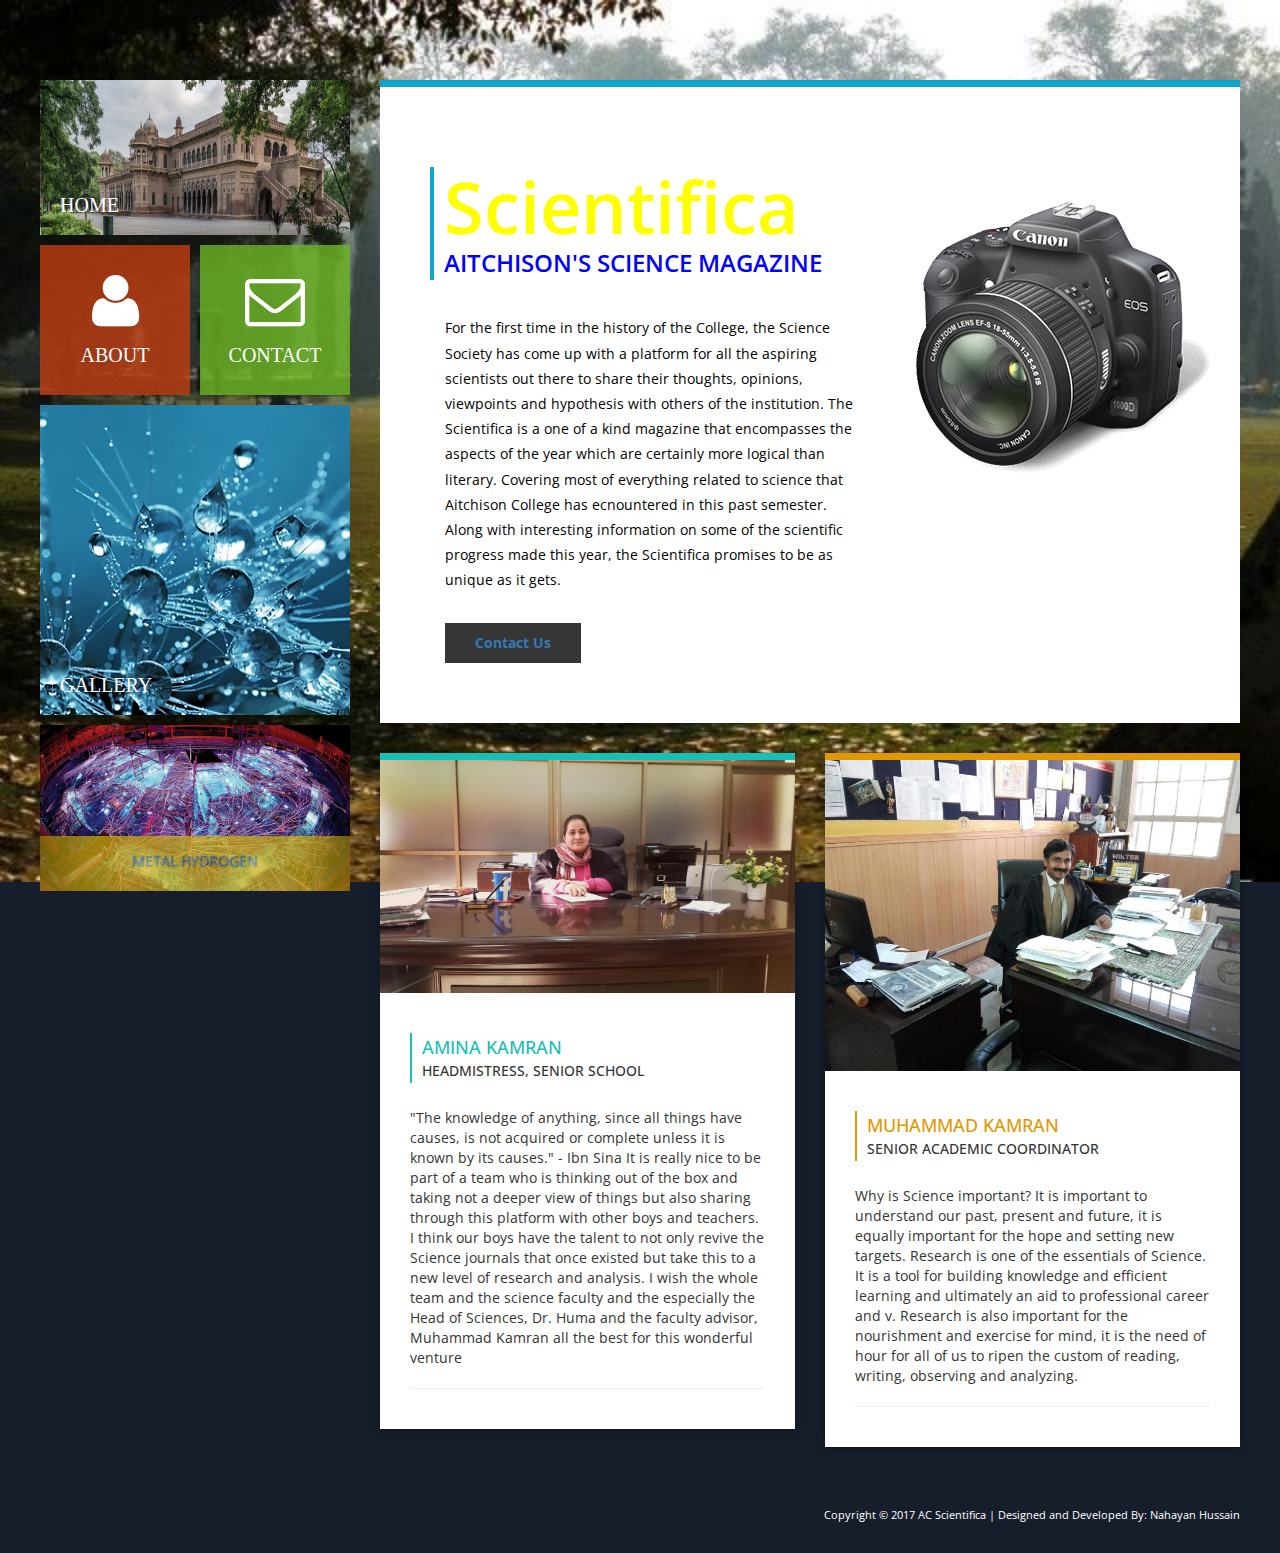
<file: index.html>
<!DOCTYPE html>
<html lang="en">
<head>
    <meta charset="UTF-8">
    <meta http-equiv="X-UA-Compatible" content="IE=edge">
    <meta name="viewport" content="width=device-width, initial-scale=1.0">
    
	<link rel="shortcut icon" type="image/x-icon" href="images/xlogo.png">
    <link rel='stylesheet' type='text/css' href='https://fonts.googleapis.com/css?family=Open+Sans:300,400,600,700,400italic'>
    <link rel="stylesheet" type="text/css" href="css/bootstrap.min.css">
    <link rel="stylesheet" type="text/css" href="font-awesome/css/font-awesome.min.css">    
    <link rel="stylesheet" type="text/css" href="css/style.css">
    <title>AC Scientifica</title>
</head>

<body>
    <div class="main-body">	
        <div class="container">
            <div class="row">               
                <div class="main-page">

                    <aside class="main-navigation">
                        <div class="main-menu">

                            <div class="menu-container">
                                <div class="block-keep-ratio block-keep-ratio-2-1 block-width-full home">                                    
                                    <a href="index.html" class="block-keep-ratio__content  main-menu-link">
                                        <span class="main-menu-link-text">
                                            HOME    
                                        </span>                                        
                                    </a>
                                </div>                                
                            </div>

                            <div class="menu-container">                                
                                <div class="block-keep-ratio  block-keep-ratio-1-1  block-width-half  pull-left  about-main">                                    
                                    <a href="about.html" class="main-menu-link about block-keep-ratio__content flexbox-center">
                                        <i class="fa fa-user fa-4x main-menu-link-icon"></i>
										<span class="about-link-text">
                                        ABOUT
										</span>
                                    </a>                                    
                                </div>

                                <div class="block-keep-ratio  block-keep-ratio-1-1  block-width-half  pull-right  contact-main">
                                    <a href="contact.html" class="main-menu-link contact block-keep-ratio__content flexbox-center">
                                        <i class="fa fa-envelope-o fa-4x main-menu-link-icon"></i>
										<span class="contact-link-text">
                                        CONTACT
										</span>
                                    </a>                                
                                </div>    
                            </div>   

                            <div class="menu-container">
                                <div class="block-keep-ratio block-keep-ratio-1-1 block-keep-ratio-md-2-1 block-width-full gallery">                                    
                                    <a href="gallery.html" class="main-menu-link  block-keep-ratio__content">
                                        <span class="main-menu-link-text">
                                            GALLERY    
                                        </span>                                            
                                    </a>                                    
                                </div>                                
                            </div>

                            <!-- sidebar carousel -->
                            <div class="menu-container">
                                <div class="mauris">
                                    <div id="carousel-menu" class="carousel slide" data-ride="carousel">
                                        <!-- Wrapper for slides -->
                                        <div class="carousel-inner" role="listbox">
                                            <div class="item active">
                                                <img src="images/articles/MetalHydrogen.jpg" alt="slider">
                                                <div class="carousel-caption menu-caption">
                                                    <a href="Metal Hydrogen.docx">Metal Hydrogen</a>
                                                 </div>
                                            </div>
                                            <div class="item">
                                                <img src="images/articles/AeronauticalEngineering.jpg" alt="slider">
                                                <div class="carousel-caption menu-caption">
                                                    <a href="Aeronautical Engineering.docx">Aeronautical Engineering</a>
                                                </div>
                                            </div>
                                        </div>

                                        <!-- Controls -->
                                        <a class="left carousel-control" href="#carousel-menu" role="button" data-slide="prev">
                                            <span class="fa fa-caret-left" aria-hidden="true"></span>
                                            <span class="sr-only">Previous</span>
                                        </a>
                                        <a class="right carousel-control" href="#carousel-menu" role="button" data-slide="next">
                                            <span class="fa fa-caret-right" aria-hidden="true"></span>
                                            <span class="sr-only">Next</span>
                                        </a>
                                    </div>
                                </div> <!-- .mauris -->
                            </div>
                        </div> <!-- main-menu -->
                    </aside> <!-- main-navigation -->

                    <div class="content-main">
                        <div class="row margin-b-30">
                            <div class="col-xs-12 col-sm-12 col-md-12 col-lg-12">
                                <div class="banner-main-home">                                
                                    <div class="banner-main-home-text">
                                        <div class="heading">
                                            <h1 style="color: #ffff00">Scientifica</h1>
                                            <p class="text-uppercase" style="color: #0000ff">Aitchison's Science Magazine</p>
                                        </div>
                                        <div class="desc">
                                            <p>For the first time in the history of the College, the Science Society has come up with a platform for all the aspiring scientists out there to share their thoughts, opinions, viewpoints and hypothesis with others of the institution. The Scientifica is a one of a kind magazine that encompasses the aspects of the year which are certainly more logical than literary. Covering most of everything related to science that Aitchison College has ecnountered in this past semester. Along with interesting information on some of the scientific progress made this year, the Scientifica promises to be as unique as it gets.</p>
                                            <button type="button" class=""><a href="contact.html">Contact Us</a></button>
                                        </div>
                                    </div>
                                    <img src="images/home-img-1.png" alt="Image" class="img-responsive">
                                </div>                        
                            </div>    
                        </div>
                        <div class="row margin-b-30">
                            <div class="col-xs-12 col-sm-12 col-md-6 col-lg-6">
                                <div class="box london">
                                    <div class="box-icon">
                                        <img src="images/MAK.jpg" alt="Image" class="img-responsive">
                                    </div>
                                    <div class="info float-container">
                                        <div class="col-sm-12 london-title">
                                            <h3 class="text-uppercase">Amina Kamran</h3>
                                            <h4 class="text-uppercase">Headmistress, Senior School</h4>
                                        </div>
                                        <p>"The knowledge of anything, since all things have causes, is not acquired or complete unless it is known by its causes." - Ibn Sina
                                        It is really nice to be part of a team who is thinking out of the box and taking not a deeper view of things but also sharing through this platform with other boys and teachers. I think our boys have the talent to not only revive the Science journals that once existed but take this to a new level of research and analysis.
                                        I wish the whole team and the science faculty and the especially the Head of Sciences, Dr. Huma and the faculty advisor, Muhammad Kamran all the best for this wonderful venture</p><hr />
                                        <!--
                                        <div class="col-sm-12 location-main">
                                            <div class="pull-left location">
                                                <i class="fa fa-map-marker fa-2x"></i><span>LONDON</span>
                                            </div>
                                        </div>
                                        !-->
                                    </div>
                                </div>
                            </div>

                            <div class="col-xs-12 col-sm-12 col-md-6 col-lg-6">
                                <div class="box paris">
                                    <div class="box-icon">
                                        <img src="images/SAK.jpg" alt="Image" class="img-responsive">
                                    </div>
                                    <div class="info float-container">
                                        <div class="col-sm-12 london-title paris-title">
                                            <h3 class="text-uppercase">Muhammad Kamran</h3>
                                            <h4 class="text-uppercase">Senior Academic Coordinator</h4>
                                        </div>
                                        <p>Why is Science important? It is important to understand our past, present and future, it is equally
                                        important for the hope and setting new targets. Research is one of the essentials of Science. It is a tool
                                        for building knowledge and efficient learning and ultimately an aid to professional career and v.
                                        Research is also important for the nourishment and exercise for mind, it is the need of hour for all of us
                                        to ripen the custom of reading, writing, observing and analyzing.
                                        </p><hr />
                                        <!--
                                        <div class="col-sm-12 location-main"> 
                                            <div class="pull-left location location2">
                                                <i class="fa fa-map-marker fa-2x"></i><span>PARIS</span>
                                            </div>
                                            <div class="pull-right user-icons">
                                                <a href="#"><i class="fa fa-star fa-2x"></i></a>
                                                <a href="#"><i class="fa fa-user fa-2x"></i></a>
                                                <a href="#"><i class="fa fa-twitter fa-2x"></i></a>
                                            </div>
                                        </div>!-->
                                    </div>
                                </div>
                            </div>
                        </div> <!-- row -->
                        
                    </div> <!-- .content-main -->
                </div> <!-- .main-page -->
            </div> <!-- .row -->           
            <footer class="row">
                <div class="col-xs-12 col-sm-12 col-md-12 col-lg-12 footer">
                    <p class="copyright">Copyright © 2017 AC Scientifica
                    
                    | Designed and Developed By: <a rel="nofollow" href="http://www.facebook.com/Nahyu.69" target="_parent">Nahayan Hussain</a>
                </div>    
            </footer>  <!-- .row -->      
        </div> <!-- .container -->
    </div> <!-- .main-body -->

    <!-- JavaScript -->
    <script src="js/jquery-1.11.3.min.js"></script>
    <script src="js/bootstrap.min.js"></script>

</body>
</html>
</file>
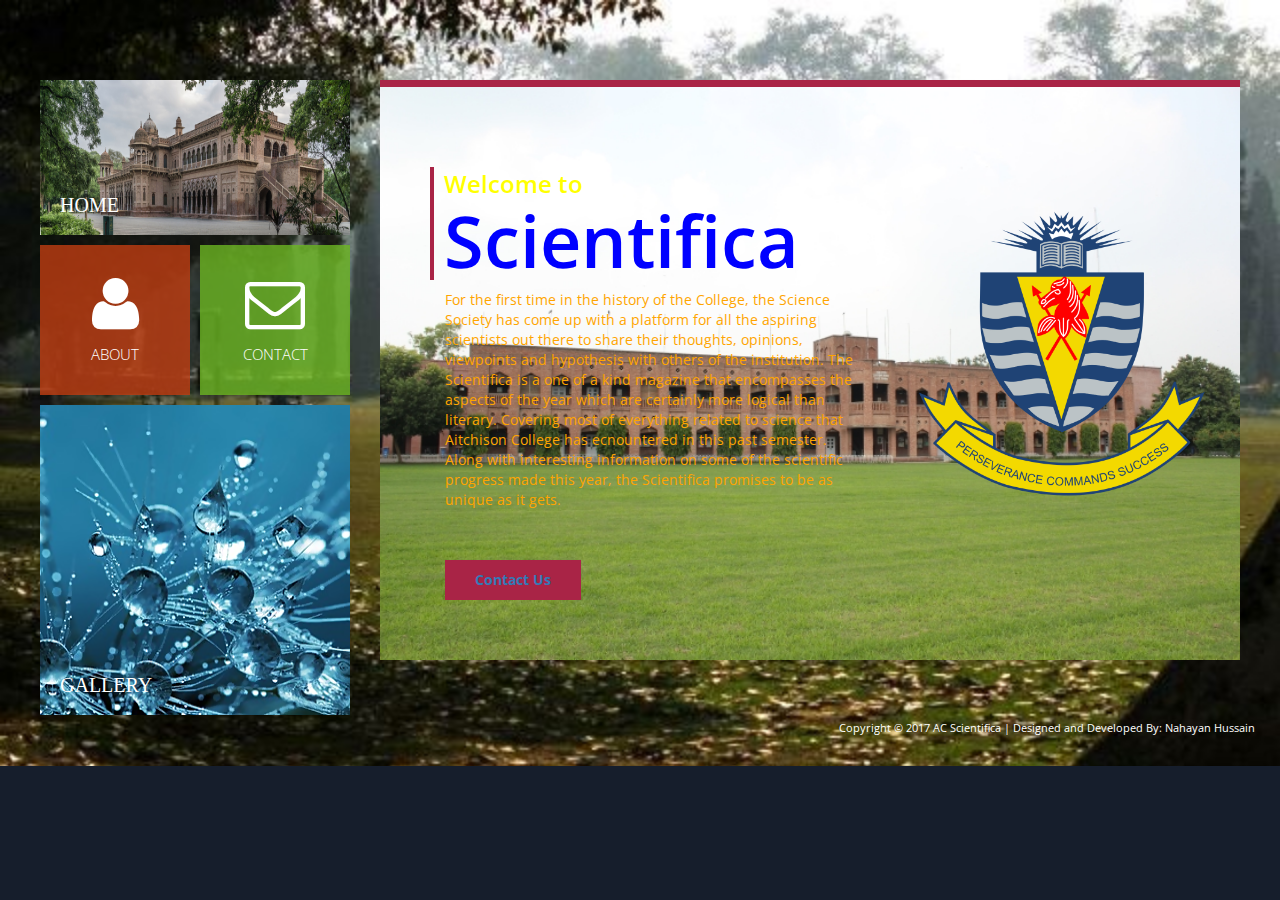
<file: about.html>
<!DOCTYPE html>
<html lang="en">
<head>

    <meta charset="UTF-8">
    <meta http-equiv="X-UA-Compatible" content="IE=edge">
    <meta name="viewport" content="width=device-width, initial-scale=1.0">

    <link rel='stylesheet' type='text/css' href='https://fonts.googleapis.com/css?family=Open+Sans:300,400,600,700,400italic'>
    <link rel="stylesheet" type="text/css" href="css/bootstrap.min.css">
    <link rel="stylesheet" type="text/css" href="font-awesome/css/font-awesome.min.css">
    <link rel="stylesheet" type="text/css" href="css/style.css">
<!--
Accord Template
http://www.templatemo.com/tm-478-accord
-->
    <title>Scientifica - About</title>

</head>

<body>
    <div class="main-body">
        <div class="container">
            <div class="row">

                <div class="main-page">
                    <aside class="main-navigation">
                        <div class="main-menu">

                            <div class="menu-container">
                                <div class="block-keep-ratio block-keep-ratio-2-1 block-width-full home">                                    
                                    <a href="index.html" class="block-keep-ratio__content  main-menu-link">
                                        <span class="main-menu-link-text">
                                            HOME    
                                        </span>                                        
                                    </a>
                                </div>                                
                            </div>

                            <div class="menu-container">                                
                                <div class="block-keep-ratio  block-keep-ratio-1-1  block-width-half  pull-left  about-main">                                    
                                    <a href="about.html" class="main-menu-link about block-keep-ratio__content flexbox-center">
                                        <i class="fa fa-user fa-4x main-menu-link-icon"></i>
                                        ABOUT
                                    </a>                                    
                                </div>

                                <div class="block-keep-ratio  block-keep-ratio-1-1  block-width-half  pull-right  contact-main">
                                    <a href="contact.html" class="main-menu-link contact block-keep-ratio__content flexbox-center">
                                        <i class="fa fa-envelope-o fa-4x main-menu-link-icon"></i>
                                        CONTACT
                                    </a>                                
                                </div>    
                            </div>   

                            <div class="menu-container">
                                <div class="block-keep-ratio block-keep-ratio-1-1 block-keep-ratio-md-2-1 block-width-full gallery">                                    
                                    <a href="gallery.html" class="main-menu-link  block-keep-ratio__content">
                                        <span class="main-menu-link-text">
                                            GALLERY    
                                        </span>                                            
                                    </a>                                    
                                </div>                                
                            </div>
                            </div>
                        </div> <!-- main-menu -->
                    </aside> <!-- main-navigation -->

                    <div class="content-main">
                        <div class="row">
                            <div class="col-xs-12 col-sm-12 col-md-12 col-lg-12">
                                <div class="banner-main-about margin-b-30">
                                    <div class="banner-main-about-text">
                                        <div class="heading2">
                                            <p style="color: yellow">Welcome to</p>
                                            <h1 style="color: #0000ff">Scientifica</h1>
                                        </div>
                                        <div class="desc2">
                                            <p>For the first time in the history of the College, the Science Society
                                            has come up with a platform for all the aspiring scientists out there to
                                            share their thoughts, opinions, viewpoints and hypothesis with others of
                                            the institution. The Scientifica is a one of a kind magazine that encompasses
                                            the aspects of the year which are certainly more logical than literary. Covering
                                            most of everything related to science that Aitchison College has ecnountered in this
                                            past semester. Along with interesting information on some of the scientific progress
                                                made this year, the Scientifica promises to be as unique as it gets.</p><br><br>
                                            <!--<ul>
                                                <li>This is free Bootstrap theme by templatemo.</li>
                                                <li>Proin gravida nibh vel velit.</li>
                                                <li>Aenean sollicitudin lorem quis.</li>
                                                <li>bibendum auctor, nisi elitnsequat ipsum.</li>
                                                <li>nec sagittis sem nibh id elit.</li>
                                            </ul>
                                            <button type="button" class="">Contact Us</button>!-->
                                            <button type="button" class=""><a href="contact.html">Contact Us</a></button>
                                        </div>
                                    </div>
                                    <img src="images/aclogo.png" style="width:300px" alt="Image" class="img-responsive">
                                </div>    
                            </div>                                                        
                        </div> <!-- .banner-main-about -->

            <footer class="row">
                <div class="col-xs-12 col-sm-12 col-md-12 col-lg-12 footer">
                    <p class="copyright">Copyright © 2017 AC Scientifica
                    
                    | Designed and Developed By: <a rel="nofollow" href="http://www.facebook.com/Nahyu.69" target="_parent">Nahayan Hussain</a>
                </div>    
            </footer>            
        </div>
    </div>

    <script src="js/jquery-1.11.3.min.js"></script>
    <script src="js/bootstrap.min.js"></script>

</body>
</html>
</file>
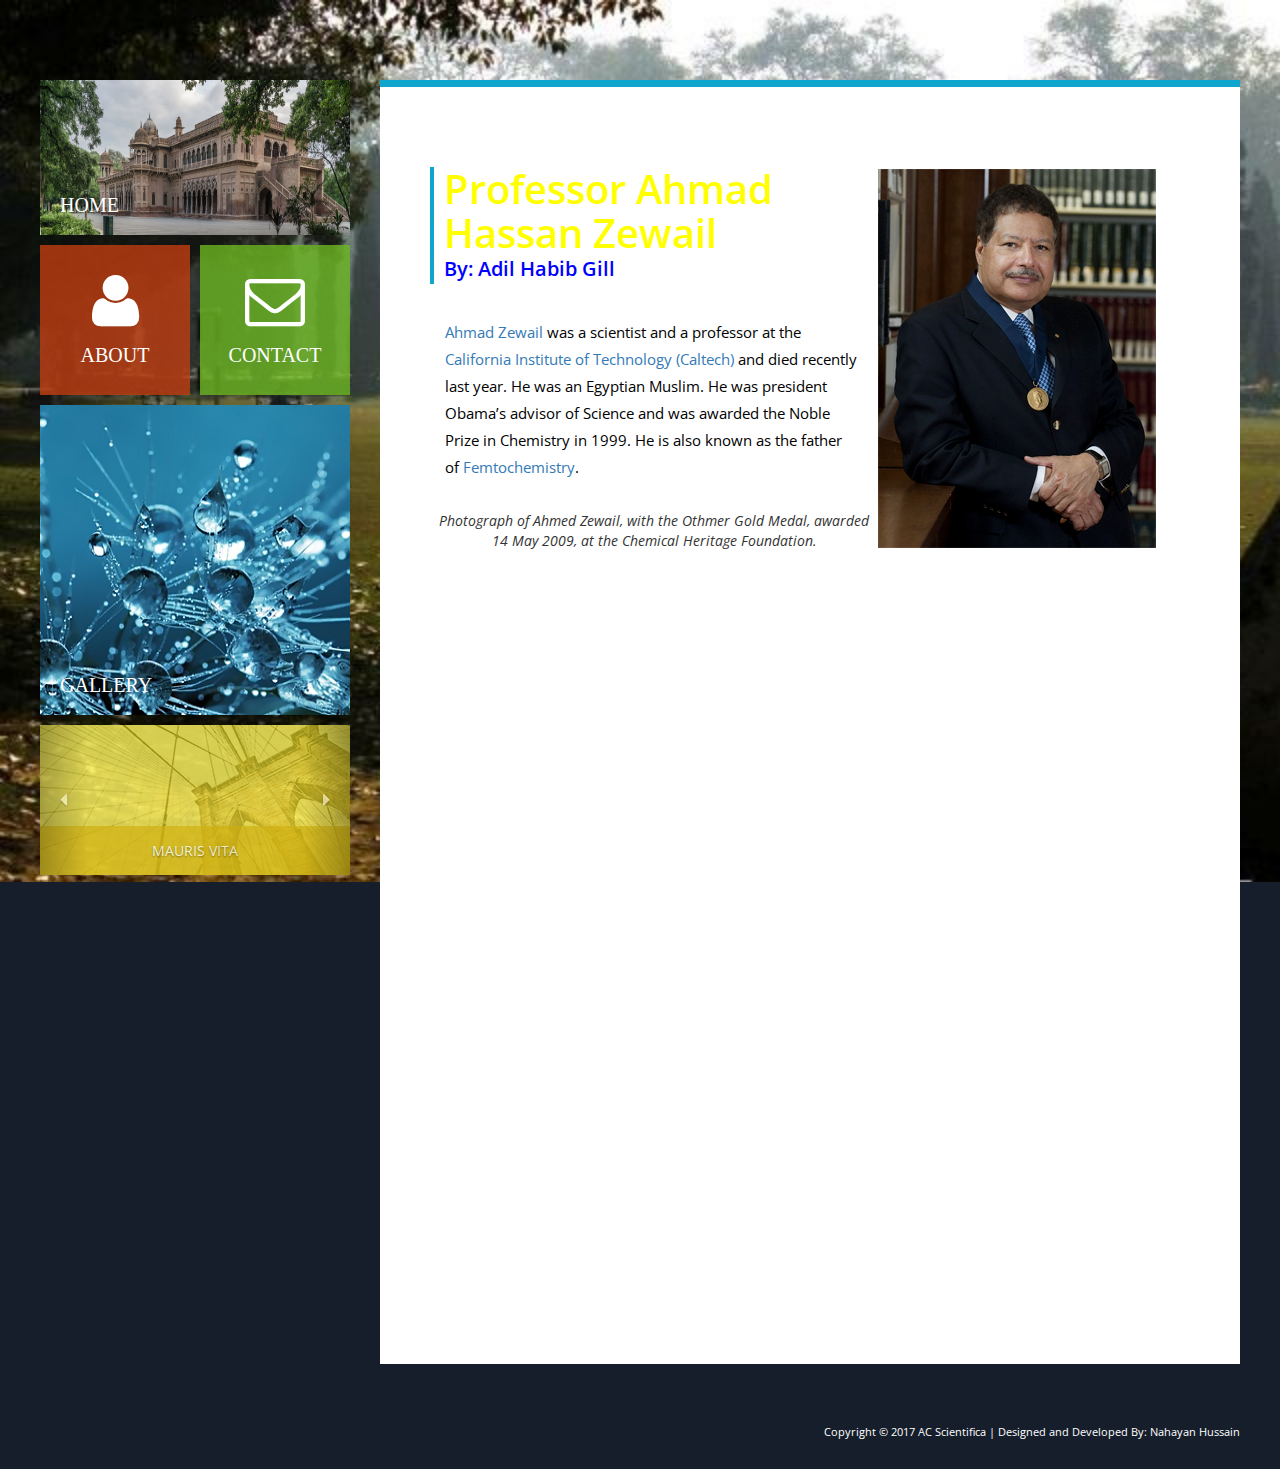
<file: article.html>
<!DOCTYPE html>
<html lang="en">
<head>
    <meta charset="UTF-8">
    <meta http-equiv="X-UA-Compatible" content="IE=edge">
    <meta name="viewport" content="width=device-width, initial-scale=1.0">
    
	<link rel="shortcut icon" type="image/x-icon" href="images/xlogo.png">
    <link rel='stylesheet' type='text/css' href='https://fonts.googleapis.com/css?family=Open+Sans:300,400,600,700,400italic'>
    <link rel="stylesheet" type="text/css" href="css/bootstrap.min.css">
    <link rel="stylesheet" type="text/css" href="font-awesome/css/font-awesome.min.css">    
    <link rel="stylesheet" type="text/css" href="css/style.css">
    <title>AC Scientifica</title>
</head>

<body>
    <div class="main-body">	
        <div class="container">
            <div class="row">               
                <div class="main-page">

                    <aside class="main-navigation">
                        <div class="main-menu">

                            <div class="menu-container">
                                <div class="block-keep-ratio block-keep-ratio-2-1 block-width-full home">                                    
                                    <a href="index.html" class="block-keep-ratio__content  main-menu-link">
                                        <span class="main-menu-link-text">
                                            HOME    
                                        </span>                                        
                                    </a>
                                </div>                                
                            </div>

                            <div class="menu-container">                                
                                <div class="block-keep-ratio  block-keep-ratio-1-1  block-width-half  pull-left  about-main">                                    
                                    <a href="about.html" class="main-menu-link about block-keep-ratio__content flexbox-center">
                                        <i class="fa fa-user fa-4x main-menu-link-icon"></i>
										<span class="about-link-text">
                                        ABOUT
										</span>
                                    </a>                                    
                                </div>

                                <div class="block-keep-ratio  block-keep-ratio-1-1  block-width-half  pull-right  contact-main">
                                    <a href="contact.html" class="main-menu-link contact block-keep-ratio__content flexbox-center">
                                        <i class="fa fa-envelope-o fa-4x main-menu-link-icon"></i>
										<span class="contact-link-text">
                                        CONTACT
										</span>
                                    </a>                                
                                </div>    
                            </div>   

                            <div class="menu-container">
                                <div class="block-keep-ratio block-keep-ratio-1-1 block-keep-ratio-md-2-1 block-width-full gallery">                                    
                                    <a href="gallery.html" class="main-menu-link  block-keep-ratio__content">
                                        <span class="main-menu-link-text">
                                            GALLERY    
                                        </span>                                            
                                    </a>                                    
                                </div>                                
                            </div>

                            <!-- sidebar carousel -->
                            <div class="menu-container">
                                <div class="mauris">
                                    <div id="carousel-menu" class="carousel slide" data-ride="carousel">
                                        <!-- Wrapper for slides -->
                                        <div class="carousel-inner" role="listbox">
                                            <div class="item active">
                                                <img src="images/slider-img-1.png" alt="slider">
                                                <div class="carousel-caption menu-caption">
                                                    mauris vita
                                                 </div>
                                            </div>
                                            <div class="item">
                                                <img src="images/menu-bg-home.png" alt="slider">
                                                <div class="carousel-caption menu-caption">
                                                    lorem ipsum
                                                </div>
                                            </div>
                                        </div>

                                        <!-- Controls -->
                                        <a class="left carousel-control" href="#carousel-menu" role="button" data-slide="prev">
                                            <span class="fa fa-caret-left" aria-hidden="true"></span>
                                            <span class="sr-only">Previous</span>
                                        </a>
                                        <a class="right carousel-control" href="#carousel-menu" role="button" data-slide="next">
                                            <span class="fa fa-caret-right" aria-hidden="true"></span>
                                            <span class="sr-only">Next</span>
                                        </a>
                                    </div>
                                </div> <!-- .mauris -->
                            </div>
                        </div> <!-- main-menu -->
                    </aside> <!-- main-navigation -->

                    <div class="content-main">
                        <div class="row margin-b-30">
                            <div class="col-xs-12 col-sm-12 col-md-12 col-lg-12">
                                <div class="banner-main-home">                                
                                    <div class="banner-main-home-text">
                                        <div class="heading">
                                            <h1 style="color: #ffff00; font-size:40px;">Professor Ahmad Hassan Zewail</h1>
                                            <p class="text" style="color: #0000ff; font-size:20px;">By: Adil Habib Gill</p>
                                        </div>
                                        <div class="desc">
                                            <p style="font-size:15px;"><a href="https://en.wikipedia.org/wiki/Ahmed_Zewail">Ahmad  Zewail</a> was a scientist and a professor at the <a href="https://en.wikipedia.org/wiki/California_Institute_of_Technology">California Institute of Technology (Caltech)</a> and died recently last year. He was an Egyptian Muslim.
											He was president Obama’s advisor of Science and was awarded the Noble Prize in Chemistry in 1999. He is also known as the father of 
											<a href="https://en.wikipedia.org/wiki/Femtochemistry">Femtochemistry</a>.</p>
                                        </div>
                                    </div>
									<div class="firstimg">
										<img src="images/AhmedZewail.png">									
										<p style="text-align:center"><i>Photograph of Ahmed Zewail, with the Othmer Gold Medal, awarded 14 May 2009, at the Chemical Heritage Foundation.</i></p>
									</div>
                                </div>                        
                            </div>    
                        </div>
                        
                    </div> <!-- .content-main -->
                </div> <!-- .main-page -->
            </div> <!-- .row -->           
            <footer class="row">
                <div class="col-xs-12 col-sm-12 col-md-12 col-lg-12 footer">
                    <p class="copyright">Copyright © 2017 AC Scientifica
                    
                    | Designed and Developed By: <a rel="nofollow" href="http://www.facebook.com/Nahyu.69" target="_parent">Nahayan Hussain</a></p>
                </div>    
            </footer>  <!-- .row -->      
        </div> <!-- .container -->
    </div> <!-- .main-body -->

    <!-- JavaScript -->
    <script src="js/jquery-1.11.3.min.js"></script>
    <script src="js/bootstrap.min.js"></script>

</body>
</html>
</file>
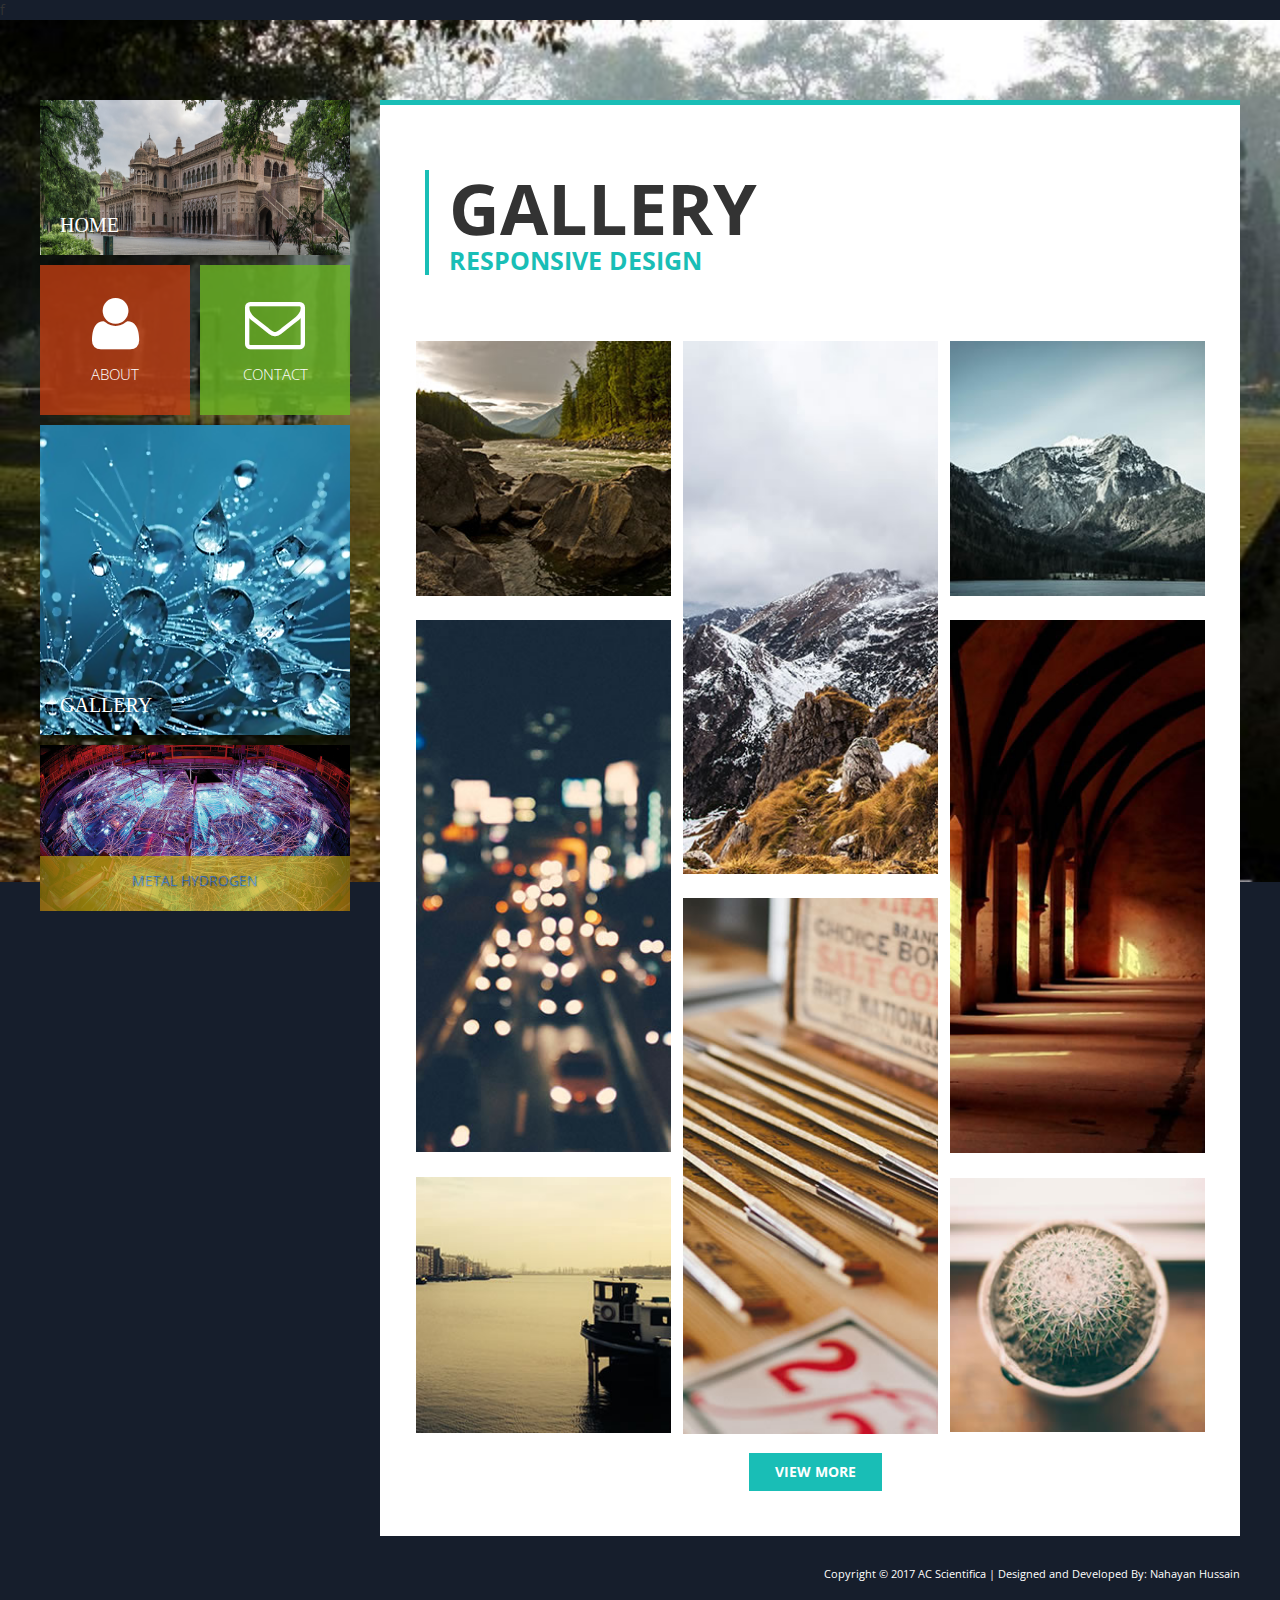
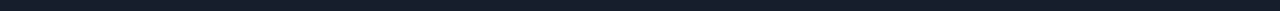
<file: gallery.html>
f<!DOCTYPE html>
<html lang="en">
<head>
    <meta charset="UTF-8">
    <meta http-equiv="X-UA-Compatible" content="IE=edge">
    <meta name="viewport" content="width=device-width, initial-scale=1">

    <link rel='stylesheet' type='text/css' href='https://fonts.googleapis.com/css?family=Open+Sans:300,400,600,700,400italic'>
    <link rel="stylesheet" type="text/css" href="css/bootstrap.min.css">
    <link rel="stylesheet" type="text/css" href="font-awesome/css/font-awesome.min.css">     
    <link rel="stylesheet" type="text/css" href="css/magnific-popup.css">   <!-- Magnific Popup core CSS file -->
    <link rel="stylesheet" type="text/css" href="css/style.css">
<!--
Accord Template
http://www.templatemo.com/tm-478-accord
-->
    <title>Accord - Gallery</title>
</head>

<body class="gallery-page">

    <div class="main-body">
        <div class="container">
            <div class="row">
               
                <div class="main-page">
                    <aside class="main-navigation">
                        <div class="main-menu">

                            <div class="menu-container">
                                <div class="block-keep-ratio block-keep-ratio-2-1 block-width-full home">                                    
                                    <a href="index.html" class="block-keep-ratio__content  main-menu-link">
                                        <span class="main-menu-link-text">
                                            HOME    
                                        </span>                                        
                                    </a>
                                </div>                                
                            </div>

                            <div class="menu-container">                                
                                <div class="block-keep-ratio  block-keep-ratio-1-1  block-width-half  pull-left  about-main">                                    
                                    <a href="about.html" class="main-menu-link about block-keep-ratio__content flexbox-center">
                                        <i class="fa fa-user fa-4x main-menu-link-icon"></i>
                                        ABOUT
                                    </a>                                    
                                </div>

                                <div class="block-keep-ratio  block-keep-ratio-1-1  block-width-half  pull-right  contact-main">
                                    <a href="contact.html" class="main-menu-link contact block-keep-ratio__content flexbox-center">
                                        <i class="fa fa-envelope-o fa-4x main-menu-link-icon"></i>
                                        CONTACT
                                    </a>                                
                                </div>    
                            </div>   

                            <div class="menu-container">
                                <div class="block-keep-ratio block-keep-ratio-1-1 block-keep-ratio-md-2-1 block-width-full gallery">                                    
                                    <a href="gallery.html" class="main-menu-link  block-keep-ratio__content">
                                        <span class="main-menu-link-text">
                                            GALLERY    
                                        </span>                                            
                                    </a>                                    
                                </div>                                
                            </div>

                            <!-- sidebar carousel -->
                            <div class="menu-container">
                                <div class="mauris">
                                    <div id="carousel-menu" class="carousel slide" data-ride="carousel">
                                        <!-- Wrapper for slides -->
                                        <div class="carousel-inner" role="listbox">
                                            <div class="item active">
                                                <img src="images/articles/MetalHydrogen.jpg" alt="slider">
                                                <div class="carousel-caption menu-caption">
                                                    <a href="Metal Hydrogen.docx">Metal Hydrogen</a>
                                                 </div>
                                            </div>
                                            <div class="item">
                                                <img src="images/articles/AeronauticalEngineering.jpg" alt="slider">
                                                <div class="carousel-caption menu-caption">
                                                    <a href="Aeronautical Engineering.docx">Aeronautical Engineering</a>
                                                </div>
                                            </div>
                                        </div>

                                        <!-- Controls -->
                                        <a class="left carousel-control" href="#carousel-menu" role="button" data-slide="prev">
                                            <span class="fa fa-caret-left" aria-hidden="true"></span>
                                            <span class="sr-only">Previous</span>
                                        </a>
                                        <a class="right carousel-control" href="#carousel-menu" role="button" data-slide="next">
                                            <span class="fa fa-caret-right" aria-hidden="true"></span>
                                            <span class="sr-only">Next</span>
                                        </a>
                                    </div>
                                </div> <!-- .mauris -->
                            </div>
                        </div> <!-- main-menu -->
                    </aside> <!-- main-navigation -->

                    <!-- content-main -->
                    <div class="content-main gallery_main">

                        <div class="gallery-main-inner">
                            
                            <div class="col-md-12 gallery_title_main">
                                <div class="gallery_title">
                                    <h3>GALLERY</h3>
                                    <h4>RESPONSIVE DESIGN</h4>
                                </div><br style="clear:both;"/>
                            </div>

                            <div id="content" class="gallery-images-container">
                                <div class="box-gutter"></div>
                                <div class="box-sizer"></div>
                                <div class="box">
                                    <a href="images/gallery-item-1-big.jpg"><img alt="Agra picture" src="images/gallery-item-1.jpg"></a>
                                </div>
                                <div class="box">
                                    <a href="images/gallery-item-4-big.jpg"><img alt="Agra picture" src="images/gallery-item-4.jpg"></a>
                                </div>
                                <div class="box">
                                    <a href="images/gallery-item-6-big.jpg"><img alt="Agra picture" src="images/gallery-item-6.jpg"></a>
                                </div>
                                <div class="box">
                                    <a href="images/gallery-item-2-big.jpg"><img alt="Agra picture" src="images/gallery-item-2.jpg"></a>
                                </div>
                                <div class="box">
                                    <a href="images/gallery-item-5-big.jpg"><img alt="Agra picture" src="images/gallery-item-5.jpg"></a>
                                </div>
                                <div class="box">
                                    <a href="images/gallery-item-7-big.jpg"><img alt="Agra picture" src="images/gallery-item-7.jpg"></a>
                                </div>
                                <div class="box">
                                    <a href="images/gallery-item-8-big.jpg"><img alt="Agra picture" src="images/gallery-item-8.jpg"></a>
                                </div>
                                <div class="box">
                                    <a href="images/gallery-item-3-big.jpg"><img alt="Agra picture" src="images/gallery-item-3.jpg"></a>
                                </div>
                            </div>                

                            <div class="row text-center view_more_main">
                               <a href="#" class="btn view_more">view more</a>
                            </div>

                        </div>

                    </div>
                </div> <!-- .main-page -->
            </div> <!-- .row -->
            <footer class="row">
                <div class="col-xs-12 col-sm-12 col-md-12 col-lg-12 footer">
                    <p class="copyright">Copyright © 2017 AC Scientifica
                    
                    | Designed and Developed By: <a rel="nofollow" href="http://www.facebook.com/Nahyu.69" target="_parent">Nahayan Hussain</a>
                </div>    
            </footer>  <!-- .row -->   

        </div> <!-- .container -->
    </div>  <!-- .main-body -->


    <script src="js/jquery-1.11.3.min.js"></script>
    <script src="js/bootstrap.min.js"></script>
    <script src="js/imagesloaded.3.1.8.min.js"></script>
    <script src="js/jquery.masonry.3.2.1.min.js"></script> <!-- http://masonry.desandro.com/ -->
    <script src="js/jquery.magnific-popup.min.js"></script> <!-- http://dimsemenov.com/plugins/magnific-popup/ -->

    <script>
        function init_masonry(){
          var $container = $('#content');

          $container.imagesLoaded( function(){
              $container.masonry({
                itemSelector: '.box',
                isAnimated: true
            });
          });
        }

        $(document).ready(function(){
            
            //Init jQuery Masonry layout
            init_masonry();

            // Magnific Popup
            $('.gallery-images-container').magnificPopup({
                delegate: 'a', // child items selector, by clicking on it popup will open
                type: 'image',
                gallery: {
                    enabled: true,
                    navigateByImgClick: true,
                    preload: [0,1] // Will preload 0 - before current, and 1 after the current image
                },
            });

            //Select menu onchange
            $("#collapsed-navbar").change(function () {
                window.location = $(this).val();
            });
        
        });
    </script>

</body>
</html>
</file>
<file: css/style.css>
/*

Accord Template

http://www.templatemo.com/tm-478-accord

*/

a:hover, a:focus {
	text-decoration: none; 
}

a:hover {
	-webkit-transition: all 0.3s ease;
	transition: all 0.3s ease;
}

.margin-b-30 {
	margin-bottom: 30px;
}

/*
 * http://www.smashingmagazine.com/2013/08/absolute-horizontal-vertical-centering-css/
 */

 .Absolute-Center {
  margin: auto;
  position: absolute;
  top: 0; left: 0; bottom: 0; right: 0;
}

body {
	margin: 0;
	padding: 0;
	background-color: #161E2C;
	font-family: 'Open Sans', sans-serif;
	overflow-x: hidden;
}

.main-body {
	float: left;
	width: 100%;
	background: url(../images/mainbg.jpg) no-repeat top center;
	background-size: 100% auto;
	background-attachment: fixed;
}

/* 
 * http://philipnewcomer.net/2014/04/target-internet-explorer-10-11-css/
 * Background attachment fixed bug on IE 
*/
@media all and (-ms-high-contrast: none), (-ms-high-contrast: active) {
	
	/* IE10+ CSS styles go here */
	
	.main-body { background-attachment: scroll;	}
}

.main-page {
	position: relative;
	margin-top: 80px;
}

/*http://stackoverflow.com/questions/16034397/css-calc-alternative*/
.content-main {
	padding-left: 340px;
	width: 100%;
	box-sizing: border-box;
	float: none;
}

.main-navigation {
	padding: 0px 0px;
	width: 310px;
	position: absolute;
	top: 0;
	left: 0;
}
.gallery-page .main-navigation,
.contact-page .main-navigation {
	position: static;
	float: left;
	width: 340px;
	padding-right: 30px;
}

.main-menu {
	float: left;
	width: 100%;
}
.main-menu-link {
	color: #fff;
	display: block;
	font-weight: 300;
	font-size: 15px;	
}

.about-link-text {
	color: #ffffff;
	font-weight: 3px;
	font-size: 20px;
	font-family: modern sans;
}

.contact-link-text {
	color: #ffffff;
	font-weight: 3px;
	font-size: 20px;
	font-family: modern sans;
}

.main-menu-link-text {
	color: #ffffff;
	font-weight: 3px;
	font-size: 20px;
	font-family: modern sans;
	margin-bottom: 0;
	position: absolute;
	left: 20px;
	bottom: 15px;
}

.menu-container {	
	padding-left: 0;
	overflow: auto;
	margin-bottom: 10px;
}
.menu-container:last-child { margin-bottom: 0; }

/* http://stackoverflow.com/questions/12121090/responsively-change-div-size-keeping-aspect-ratio */

.block-keep-ratio {	position: relative; }
	
	.block-keep-ratio__content {
		position: absolute;
		top: 0; bottom: 0; right: 0; left: 0;
	}

.block-keep-ratio:after {
	display: block;
	content: '';
}

.block-width-full {	width: 100%; }
.block-width-half { width: 150px; }

.block-keep-ratio-1-1:after {	padding-top: 100%; }
.block-keep-ratio-2-1:after {	padding-top: 50%; }

.flexbox-center {
	display: -webkit-box;
	display: -webkit-flex;
	display: -ms-flexbox;
	display: flex;
    -webkit-box-orient: vertical;
    -webkit-box-direction: normal;
    -webkit-flex-direction: column;
        -ms-flex-direction: column;
            flex-direction: column;
    -webkit-box-pack: center;
    -webkit-justify-content: center;
        -ms-flex-pack: center;
            justify-content: center;
    text-align: center;
}

.main-menu-link:hover {	color: #66FFFF; }
.main-menu-link:focus {	color: #fff; }

.home {
	background-color: rgba(16, 165, 205, 0.8);
	background-image: url(../images/oldbuilding.jpg);
	background-repeat: no-repeat;
	background-size: 100% 100%;
}

.about-main { padding-left: 0; }
.about { background-color: rgba(193,61,18,0.8);	}

.cards {
	display: -webkit-box;
	display: -webkit-flex;
	display: -ms-flexbox;
	display: flex;
	-webkit-flex-wrap: wrap;
	    -ms-flex-wrap: wrap;
	        flex-wrap: wrap;
	-webkit-box-pack: justify;
	-webkit-justify-content: space-between;
	    -ms-flex-pack: justify;
	        justify-content: space-between;
}

.card {
	width: -webkit-calc(33% - 1em);
	width: calc(33% - 1em);
	margin-bottom: 30px;
}

.contact { background-color: rgba(107,181,34,0.8);	}

.about i, .contact i {
	float: left;
	width: 100%;
	text-align: center;
	margin-bottom: 10px;
}
.gallery {
	background-image: url(../images/gallerynewbg.png);
	background-repeat: no-repeat;
	background-size: 100% 100%;
}
.banner-main-home {
	background-color: white;
	background-repeat: no-repeat;
	background-size: cover;
	background-position: bottom right;
	border-top: 7px solid #10a5cd;
	min-height: 320px;	
	overflow-y: auto;
}
.banner-main-home,
.banner-main-about {
	padding: 70px 30px 60px 50px;
}
.banner-main-home img {
	float: right;
	margin: 45px 0px;
	height: auto;
}

.banner-main-about {
	float: left;
    width: 100%;
    background-image: url(../images/ss.jpg);
    background-repeat: no-repeat;
    background-size: cover;
    border-top: 7px solid #a92446;
    min-height: 320px;
    background-color: white;
    background-position: bottom right;
}
.banner-main-about img {
	float: right;
	margin: 45px 0px;
}

.carousel-control.left,
.carousel-control.right {
	display: -webkit-flex;
	display: -ms-flexbox;
	display: -webkit-box;
	display: flex;
	-webkit-align-items: center;
	-ms-flex-align: center;
	-webkit-box-align: center;
	        align-items: center;
	-webkit-justify-content: center;
	-ms-flex-pack: center;
	-webkit-box-pack: center;
	        justify-content: center;
	margin-bottom: 0;
}

.banner-main-home-text,
.banner-main-about-text {
	position: relative;
	float: left;
	width: 55%;
	color: #000;
	text-align: left;
	right: 0;
	top: 0px; 
	left: 0;
	text-shadow: none;
}
.menu-caption {
	float: left;
	width: 100%;
	background-color: #cfb011;
	text-align: center;
	left: 0px;
	bottom: 0px;
	position: absolute;
	top: 67%;
	opacity: 0.7;
	padding-top: 15px;
	padding-bottom: 0px;
	padding-left: 0px;
	padding-right: 0px;
	text-transform: uppercase;
}
.heading, .heading2 {
	float: left;
	width: 100%;
	margin: 10px 0px;
}
.heading { border-left: 4px solid #10a5cd; }
.heading2 {	border-left: 4px solid #a92446; }
.heading h1, .heading2 h1 {
	margin: 0 10px;
	font-weight: 600;
	font-size: 72px;
}
.heading p, .heading2 p {
	margin: 0 10px;
	font-size: 24px;
	font-weight: 600;
}
.heading p { color: #10a5cd; }
.heading2 p { color: #a92446; }
.desc, .desc2 {
	float: left;
	width: 100%;
	padding-left: 15px;
}

.desc2 > p {
    color: orange;
}
    

.desc p {
	line-height: 1.8;
	margin-top: 25px;
	margin-bottom: 30px;
}
.desc button, .desc2 button {
	background-color: #363636;
	color: #fff;
	font-weight: bold;
	border: none;
	padding: 10px 30px;
}
.desc button {
	background-color: #363636;
	-webkit-transition: all 0.3s ease;
	transition: all 0.3s ease;
}
.desc button:hover, .desc button:focus { background-color: #777; }
.desc2 button {
	background-color: #a92446;
	-webkit-transition: all 0.3s ease;
	transition: all 0.3s ease;
}
.desc2 button:hover, .desc2 button:focus { background-color: #DD426A; }
.desc2 ul {
	padding: 10px 15px 30px;
	line-height: 2;
	text-transform: uppercase;
}

/****box design style*****/
.box {
	float: left;
	box-shadow: 0 2px 5px 0 rgba(0, 0, 0, 0.16), 0 2px 10px 0 rgba(0, 0, 0, 0.12);
	display: block;
	background-color: #fff;
}
.london { border-top: 7px solid #19beb6; }
.paris { border-top: 7px solid #df9801; }
.box-icon {
	width: 100%;
	position: relative;
}

.info-nav-container {
	width: 32%;
    margin-right: 3%;
}

.float-container { overflow: auto; }

.info {
	width: 100%;
	padding: 15px 30px 20px;
}
.info-ul { padding: 15px 20px; }
.info-description-container {
	padding: 20px 30px;
	float: right;
	width: 65%;
}
.info > li {
	display: block;
	font-size: 14px;
	text-align: left;
	border-bottom: 2px dotted #D7D2D2;
	margin: 0px 15px;
	padding: 10px 0px;
}
.info > li:last-child {	border-bottom: none; }

.london-title {
	padding: 0 0 0 5px;
	border-left: 2px solid #19beb6;
	margin: 25px 0px;
}
.london-title h3 {
	color: #19beb6;
	font-size: 18px;
	margin: 5px;
}
.london-title h4 {
	font-size: 14px;
	margin: 5px;
}
.location-main {
	padding-left: 0px;
	padding-right: 0px;
}
.location i { color:#19beb6; }
.location span {
	font-size: 15px;
	font-weight: bold;
	margin-left: 10px;
}

.fa-2x { font-size: 1.4em; }

.user-icons i {
	color: #ccc;
	-webkit-transition: all 0.3s ease;
	transition: all 0.3s ease;
}
.user-icons a { margin-right: 12px; }
.user-icons a:last-child {	margin-right: 0; }
.user-icons i:hover { color:#999; }

.paris-title {	border-left: 2px solid #df9801; }
.paris-title h3 { color: #df9801; }
.location2 i { color:#df9801; }

.bottom-main { border-top:7px solid #75bd29; }
.bottom-title {
	padding: 0 0 0 5px;
	border-left: 2px solid #75bd29;
	margin: 25px 0px;
}
.bottom-title h3 {
	color: #75bd29;
	font-size: 20px;
	margin: 2px 5px;
}
.bottom-title h4 {
	font-size: 16px;
	margin: 0px 5px;
}
.bottom-user {
	font-size: 16px;
	color: #ccc;
	font-weight: bold;
}
.bottom-desc {
	margin-top: 30px;
	margin-bottom: 35px;
}
.bottom-user a {
	color: #ccc;
	-webkit-transition: all 0.3s ease;
	transition: all 0.3s ease;
}
.bottom-user a:hover { color:#999; }
.bottom-user i {
	font-size: 18px;
	margin-right: 5px;
}
.bottom-img { position: relative; }
.bottom-img p {
	width: 100%;
	color: #fff;
	position: absolute;
	bottom: 0px;
	padding: 18px 10px;
	margin: 0px 0px;
	text-transform: uppercase;
	font-size: 13px;
	font-weight: 600;
}

.first { background-color: rgba(36,148,176,0.8); }
.second { background-color: rgba(21, 150, 144, 0.8); }
.third { background-color: rgba(211,150,14,0.8); }

.footer {
	color: white;
	font-size: 12px;
	padding-right: 0;
}
.copyright {
	color: #fff;
	font-size: 11px;
	margin-bottom: 0;
	text-align: right;
	padding: 30px 0;
}

.copyright a {
	color: #fff;
}
.copyright a:hover {
	color: #FF0;
}

.about_box_line { border-top: 7px solid #10a5cd; }
.about_box_title {
	padding: 0 0 0 5px;
	border-left: 2px solid #10a5cd;
	margin: 20px 0px;
}
.about_box_title h3 {
	color: #10a5cd;
	font-weight: 400;
	font-size: 18px;
	margin: 0px 7px;
	text-transform: uppercase;
}
.about_box_title h4 {
	font-size: 14px;
	margin: 3px 7px 0;
	text-transform: uppercase;
}
.about_box_text {
	color: #535353;
	text-transform: uppercase;
	font-size: 14px;
	font-weight: bold;
	clear: both;	
	padding: 15px 15px 15px 30px;
}
.line {
	float: left;
	width: 60%;
	height: 1px;
	background-color: #ccc;
}
.banner-2-container {
	background: url(../images/banner-bg-about-2.png) no-repeat center center;
	background-size: cover;
	width: 100%;
	height: 215px;
	display: -webkit-box;
	display: -webkit-flex;
	display: -ms-flexbox;
	display: flex;
    -webkit-box-align: center;
    -webkit-align-items: center;
        -ms-flex-align: center;
            align-items: center;
    padding-left: 30px;    
}

.proin-title {
	padding: 0px;
	border-left: 2px solid #75bd29;
	margin: 25px 0px;
}
.proin-title h3 {
	color: #75bd29;
	font-size: 18px;
	margin: 0px 5px;
	text-transform: uppercase;
}
.proin-title h4 {
	font-size: 14px;
	margin: 0px 5px;
	text-transform: uppercase;
}

.about_proin {
	color: black;
	padding: 0 20px;
	text-transform: uppercase;
	-webkit-transition: all 0.3s ease;
	transition: all 0.3s ease;
}

.about_proin.current, .about_proin:hover, .about_proin:focus { color: #75BD29; }
.proin-right-text {	margin-top:20px; }

.about-last-container {
	display: -webkit-box;
	display: -webkit-flex;
	display: -ms-flexbox;
	display: flex;
	-webkit-box-orient: horizontal;
	-webkit-box-direction: normal;
	-webkit-flex-direction: row;
	    -ms-flex-direction: row;
	        flex-direction: row;
	-webkit-box-pack: center;
	-webkit-justify-content: center;
	    -ms-flex-pack: center;
	        justify-content: center;
	-webkit-align-content: center;
	    -ms-flex-line-pack: center;
	        align-content: center;	
}

.aenean {
	padding-left: 10px;
	border-left:5px solid #df9801;
}
.aenean h3 {
	font-size: 58px;
	font-weight: bold;
	margin-top: 0px;
	margin-bottom: 0px;
	text-transform: uppercase;
}
.aenean h4 {
	font-size: 24px;
	font-weight: 400;
	margin: 0px 0px;
	padding-left: 3px;
	color: #df9801;
	text-transform: uppercase;
}

.gallery_main,
.contact-content {
	background-color: #fff;
	border-top: 5px solid #19beb6;	
	width: auto;
	overflow: hidden;
}
.gallery_main {	padding: 30px 20px 30px 30px; }

.contact-content { padding: 30px; }
.contact-content { padding: 0; }
.contact-content-upper { padding: 30px 40px; }

.gallery_title {
	width: auto;
	border-left: 4px solid #19beb6;
	padding-left: 20px;
	margin-bottom: 40px;
}
.gallery_title h3 {
	font-size: 70px;
	font-weight: bold;
	margin-bottom: 0;
}
.gallery_title h4 {
	font-size: 25px;
	font-weight: bold;
	color: #19beb6;
	margin-top: 0;
	text-transform: uppercase;
}

.view_more_main {
	width: 100%;
	margin: 15px 0px;
}

.view_more {
	background-color:#19beb6;
	color:#fff;
	font-size:14px;
	text-transform:uppercase;
	font-weight:bold;
	border-radius:0px;
	padding:8px 25px;
}

.contact_left {	padding:8px 30px; }
.contact_right { padding: 5px 0px; }

.contact_title {
	font-size: 37px;
	font-weight: bold;
	line-height: 30px;
	margin-bottom: 5px;
}
.contact_sub_title { font-size:15px; }
.contact_text {
	font-size: 15px;
	line-height: 25px;
	margin-top: 30px;
	margin-bottom: 25px;
}
.contact_info {
	font-size: 14px;
	font-style: italic;
	font-weight: bold;
	line-height: 25px;
	margin-left: 10px;
	margin-bottom: 15px;
}
.contact-fa { width: 25px; }

.social-icon {
	color: #fff;
	cursor: pointer;
	margin: 5px;
	width: 35px;
	height: 35px;
	text-align: center;
	padding-top: 10px;
	-webkit-transition: all 0.3s ease;
	transition: all 0.3s ease;
}
.rss_icon {	background-color: #ff9934;}
.rss_icon:hover, .rss_icon:focus { background-color: #E6801C; }

.twitter_icon {	background-color:#1abfdf; }
.twitter_icon:hover, .twitter_icon:focus { background-color: #0C98B3; }

.facebook_icon { background-color:#527ebf; }
.facebook_icon:hover, .facebook_icon:focus { background-color: #2B538D; }

.form-group { margin-bottom: 25px; }
.form-control {
	border-radius: 0;
	height:43px;
}
.form-control:focus {
    border-color: rgb(25, 192, 200);
    outline: 0;
    box-shadow: inset 0 1px 1px rgba(0,0,0,.075),0 0 8px rgba(25,192,200,.6);
}
.contact-info-link { color: #000; }
.contact-info-link:hover, .contact-info-link:focus { color: #19beb6; }

.btn-submit {
	font-weight: normal;
	padding: 13px 38px;
	-webkit-transition: all 0.3s ease;
	transition: all 0.3s ease;
}
.btn-submit:hover, .btn-submit:focus {
	background-color: #109B94;
	color: white;
}

textarea.form-control {	height:135px; }

.inner_search {
	width: 100%;
	height: 100%;
	position: absolute;
	background-color: none;
	opacity: 0;
	z-index: 110;
	top: 0px;
	left: 0px;
	-webkit-transition: all 0.4s ease;
	transition: all 0.4s ease;
}

.search_icon {
	border-radius: 100%;
	padding: 12px 0px;
	width: 44px;
	height: 44px;
	background-color: #10a5cd;
	color: #fff;
	cursor: pointer;
}

.box-icon:hover .inner_search{
	opacity: 0.9;
	background-color:#000;
}

#google-map { height: 435px; }

.modal-dialog {
	width: 300px;
	margin: 80px auto;
}

/*****masonry gallery****/
#content {
	float: left;
	width: 100%;
}
#content .box {
	width: 50%;
	padding: 6px;
	display: inline-block;
	vertical-align: top;
	margin-bottom: 12px; /* Safari/Chrome, other WebKit */    /* Firefox, other Gecko */
	box-sizing: border-box;
	box-shadow: none;         /* Opera/IE 8+ */
}
.box img { width: 100%;	}
.about_box_line { max-width: 410px; }

@media screen and (max-width: 1199px) and (min-width: 992px) {
	
	.banner-main-home {	padding-bottom: 80px; }
	.banner-main-home img {	margin-top: 150px; }
	.banner-main-home-text,
	.banner-main-about-text {
		width: 43%;
	}

	.banner-main-about { padding: 70px 30px 60px 30px; }
	.banner-main-about img { padding-top: 100px; }

}

@media screen and (max-width: 719px) {
	#content { float: none; }
}

@media screen and (min-width: 720px) {
	#content .box { width: 33%; box-shadow: none;}
}

@media screen and (min-width: 992px) {
	#content .box { width: 33%; box-shadow: none;}
}

@media (min-width: 1230px) {
	.container { width: 1200px;	}
}

@media (max-width:991px) {

	.main-body { background-size: auto; }

	.box {	margin-bottom: 30px; }

	.block-keep-ratio-md-2-1:after { padding-top: 50%; }

	.contact-page .main-navigation,
	.gallery-page .main-navigation,
	.main-navigation {
		float: none;
		position: static;
		overflow: auto;
    	margin: 0 auto 80px;   
    	padding-right: 0;
    	width: 310px;
    	max-width: 100%;
	}

	.content-main { padding-left: 0; }
	.content-main.gallery_main { padding: 30px; }

	.banner-main-home img {
		display: block;		
		float: none;
		margin: 50px auto;
		padding-top: 50px;
	}
	.banner-main-home-text { overflow-y: auto; }

	.banner-main-about img {
		float: none;
		margin: 0 auto;
		padding-top: 30px;
	}

	.bottom-img {
		width: 100%;
		margin-bottom: 10px;
	}
	
	.bottom-img p {
		width: 100%;
		position: relative;
	}

	.heading h1, .heading2 h1 {	font-size: 40px; }
	.heading p, .heading2 p { font-size: 14px; }
	
	.banner-main-home-text,
	.banner-main-about-text {
		width: auto;		
	}

	.box.paris { margin-bottom: 0; }
	.bottom-main { margin-bottom: 0; }
	
	.aenean { top: 7px;	}

	.about_proin { padding: 0;	}
	.about-last-container {
		-webkit-box-orient: vertical;
		-webkit-box-direction: normal;
		-webkit-flex-direction: column;
		    -ms-flex-direction: column;
		        flex-direction: column;
	}
	
	.info-nav-container,
	.info-description-container {
		float: none;
		width: 100%;
	}
	.info-nav-container {
		margin-right: 0;
		margin-bottom: 30px;
	}	
}

@media (max-width: 800px) {

	.container {
		padding-left: 40px;
		padding-right: 40px;
	}

}

@media (max-width:767px) {

	.box {	width: 100%; }
	
	.cards { 
		-webkit-box-pack: center; 
		-webkit-justify-content: center; 
		    -ms-flex-pack: center; 
		        justify-content: center;
	}
	.card {	width: 100%; }

	.desc p {
		font-size:14px;
		display:block;
	}
	.desc2 ul {	display: block;	}
	.heading, .heading2 { margin: 15px 0px;	}
	.carousel { min-height: auto; }
	
	.heading h1, .heading2 h1 {	font-size: 46px; }
	.heading p, .heading2 p { font-size: 15px; }
	
	.content-main {
		padding-left: 0;
		width: 100%;
	}

	.gallery_main,
	.contact-content { padding: 15px; }
	
	.gallery_title h3 {	font-size: 50px; }
	.gallery_title h4 {	font-size: 20px; }
	
	.banner-main-home-text,
	.banner-main-home img {
		float: none;
	}
	
	.banner-main-about img {
		float: none;
		padding-top: 50px;
	}
}
@media (max-width: 550px) {

	.banner-main-home, .banner-main-about {	padding: 20px; }
	.banner-main-home-text {
		width: 92%;
		float: left;
		padding-right: 25px;
	}
	
	.aenean { top: 20px; }
}

@media (max-width: 480px) {

	.col-xxs-12 { width: 100%; }

	.aenean h3 { font-size: 40px; }
	.aenean h4 { font-size: 22px; }
	
	.info-description-container { padding: 20px 0; }
}

@media (max-width:400px) {
	
	.desc2 { font-size: 12px; }
	
	.contact-content-upper { padding: 20px;	}
}

@media (max-width: 370px) {
	
	.block-width-half {	width: 48%;	}

	.main-menu-link-icon {	font-size: 3em;	}

	.gallery_title h3 { font-size: 40px; }
	.gallery_title h4 { font-size: 18px; }
}

.firstimg > p {
}

.firstimg > img {
	margin-right: -60%;
	margin-top: 1.5%;
}
</file>
